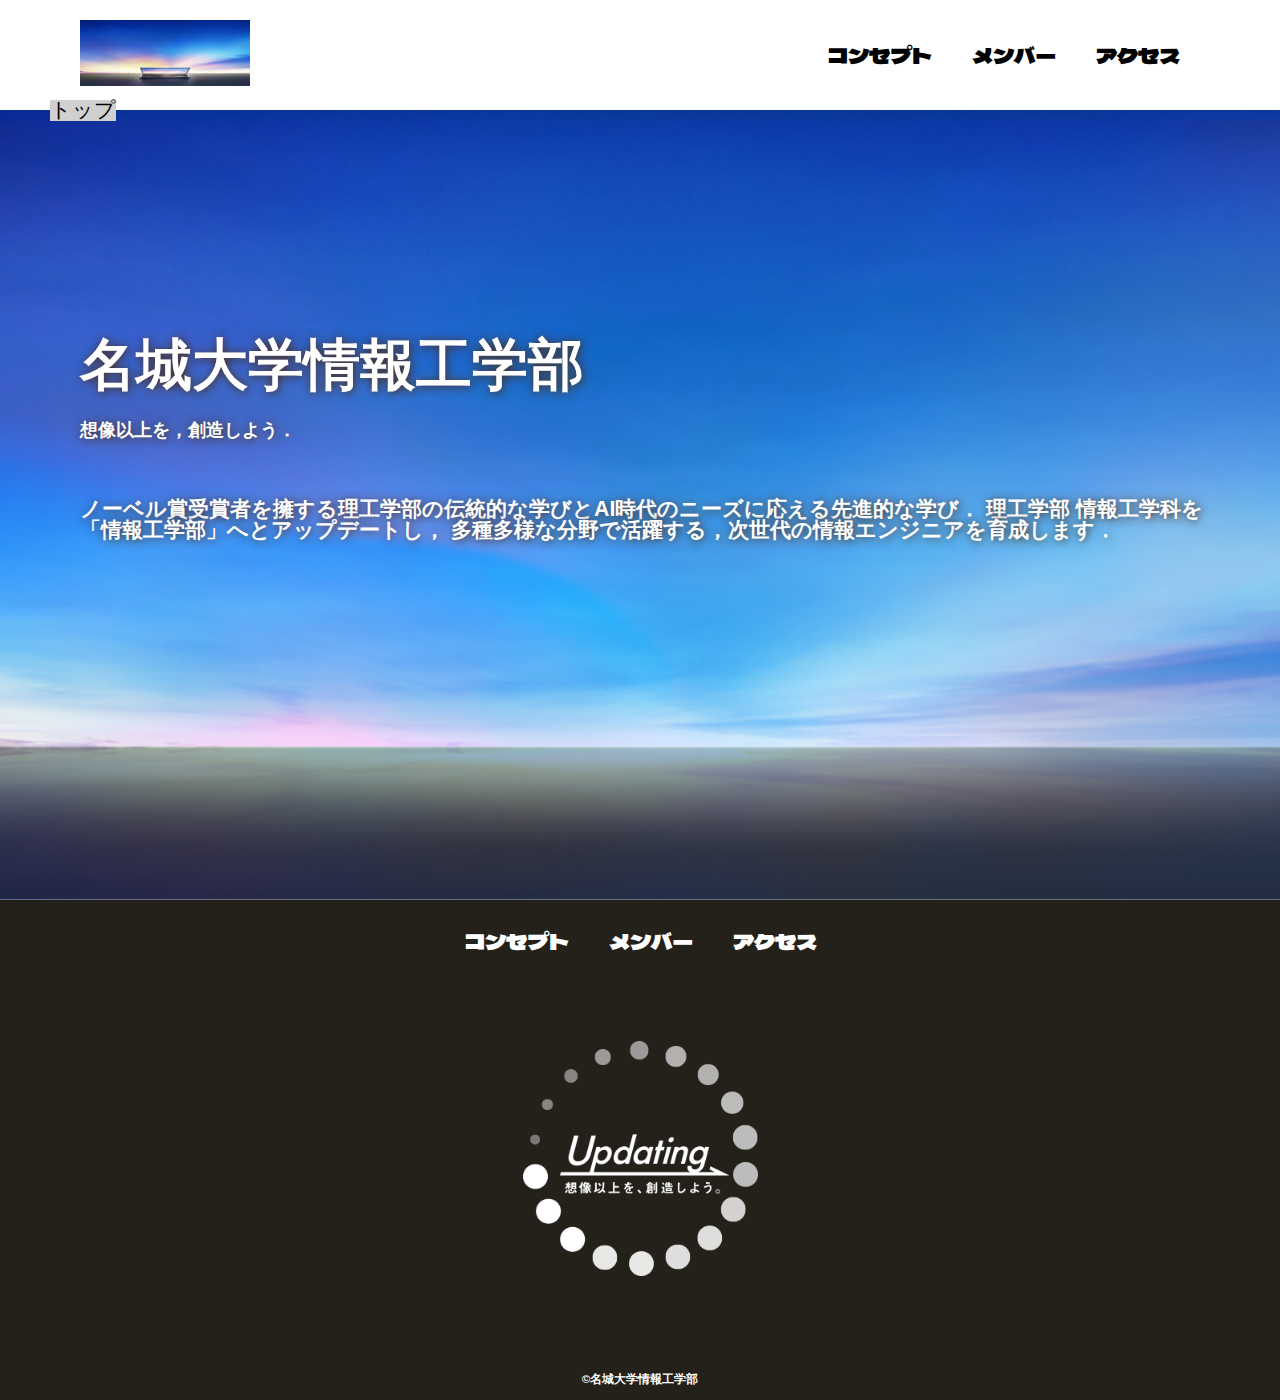
<file: index.html>
<!DOCTYPE html>
<html>
    <head>
        <meta charset="UTF-8">
        <title>名城大学情報工学部非公式HP</title>
        <meta name="description" content="名城大学情報工学部非公式Webサイト">
        <meta name="viewport" content="width=device-width">
        <script src="https://ajax.googleapis.com/ajax/libs/jquery/1.11.0/jquery.min.js"></script>
        <script src="js/script.js"></script>
        <link href="css/index.css" rel="stylesheet">
        <link rel="preconnect" href="https://fonts.googleapis.com">
        <link rel="preconnect" href="https://fonts.gstatic.com" crossorigin>
        <link href="https://fonts.googleapis.com/css2?family=Dela+Gothic+One&family=Noto+Serif+JP:wght@200..900&display=swap" rel="stylesheet">
    </head>
    <body>
        <!--header ここから-->
        <header class="header">
            <div class="header-inner">
                <a class="header-logo" href="index.html">
                    <img src="images/common/logo.png" alt="ロゴ">
                </a>
                <button class="toggle-menu-button"></button>
                <div class="header-site-menu">
                    <nav class="site-menu">
                        <ul>
                            <li><a href="concept.html">コンセプト</a></li>
                            <li><a href="members.html">メンバー</a></li>
                            <li><a href="access.html">アクセス</a></li>
                        </ul>
                    </nav>
                </div>
            </div>
        </header>
        <!--header ここまで-->
        <main class="main">
            <nav class="floating">
                <ul>
                    <li><a href="#">トップ</a></li>
                </ul>
            </nav>
            <div class="first-view">
                <div class="first-view-text">
                    <h1>名城大学情報工学部</h1>
                    <p>想像以上を，創造しよう．</p>
                    <div class="lead">
                        ノーベル賞受賞者を擁する理工学部の伝統的な学びとAI時代のニーズに応える先進的な学び．
                        理工学部 情報工学科を「情報工学部」へとアップデートし，
                        多種多様な分野で活躍する，次世代の情報エンジニアを育成します．
                    </div>
                </div>
            </div>
        </main>
        <!--footer ここから-->
        <footer class="footer">
            <nav class="site-menu">
                <ul>
                    <li><a href="concept.html">コンセプト</a></li>
                    <li><a href="members.html">メンバー</a></li>
                    <li><a href="access.html">アクセス</a></li>
                </ul>
            </nav>
            <a class="footer-logo" href="index.html">
                <img src="images/common/logo_footer.png" alt="ロゴ">
            </a>
            <p class="copyright"><small>&copy;名城大学情報工学部</small></p>
        </footer>
        <!--footer ここまで-->
    </body>
</html>
</file>
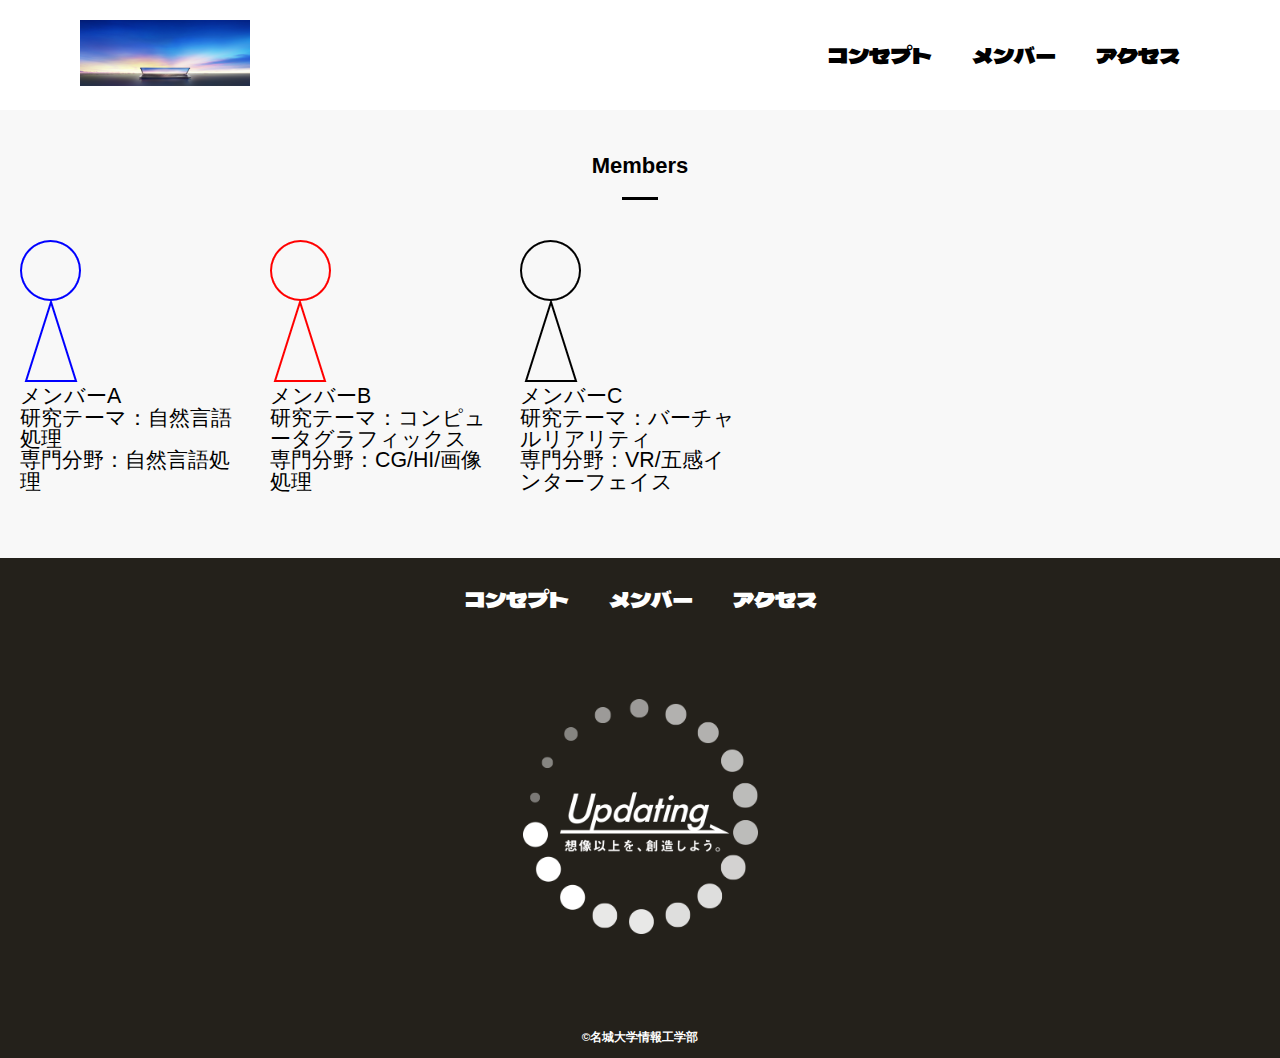
<file: members.html>
<!DOCTYPE html>
<html>
    <head>
        <meta charset="UTF-8">
        <title>メンバー</title>
        <meta name="description" content="メンバー">
        <meta name="viewport" content="width=device-width">
        <script src="js/script.js"></script>
        <link href="css/common.css" rel="stylesheet">
        <link href="css/members.css" rel="stylesheet">
        <link rel="preconnect" href="https://fonts.googleapis.com">
        <link rel="preconnect" href="https://fonts.gstatic.com" crossorigin>
        <link href="https://fonts.googleapis.com/css2?family=Dela+Gothic+One&family=Noto+Serif+JP:wght@200..900&display=swap" rel="stylesheet">
    </head>
    <body>
        <!--header ここから-->
        <header class="header">
            <div class="header-inner">
                <a class="header-logo" href="index.html">
                    <img src="images/common/logo.png" alt="ロゴ">
                </a>
                <button class="toggle-menu-button"></button>
                <div class="header-site-menu">
                    <nav class="site-menu">
                        <ul>
                            <li><a href="concept.html">コンセプト</a></li>
                            <li><a href="members.html">メンバー</a></li>
                            <li><a href="access.html">アクセス</a></li>
                        </ul>
                    </nav>
                </div>
            </div>
        </header>
        <!--header ここまで-->
        <main class="main">
            <div class = "members">
                <h2>Members</h2>
                <ul class="member-list">
                    <li>
                        <img src="images/members/member_A.png" alt="メンバーA">
                        <dl>
                            <dt>メンバーA</dt>
                            <dd>研究テーマ：自然言語処理</dd>
                        </dl>
                        <p class="speciality">専門分野：自然言語処理</p>
                    </li>
                    <li>
                        <img src="images/members/member_B.png" alt="メンバーB">
                        <dl>
                            <dt>メンバーB</dt>
                            <dd>研究テーマ：コンピュータグラフィックス</dd>
                        </dl>
                        <p class="speciality">専門分野：CG/HI/画像処理</p>
                    </li>
                    <li>
                        <img src="images/members/member_C.png" alt="メンバーC">
                        <dl>
                            <dt>メンバーC</dt>
                            <dd>研究テーマ：バーチャルリアリティ</dd>
                        </dl>
                        <p class="speciality">専門分野：VR/五感インターフェイス</p>
                    </li>
                </ul>
            </div>
        </main>
        <!--footer ここから-->
        <footer class="footer">
            <nav class="site-menu">
                <ul>
                    <li><a href="concept.html">コンセプト</a></li>
                    <li><a href="members.html">メンバー</a></li>
                    <li><a href="access.html">アクセス</a></li>
                </ul>
            </nav>
            <a class="footer-logo" href="index.html">
                <img src="images/common/logo_footer.png" alt="ロゴ">
            </a>
            <p class="copyright"><small>&copy;名城大学情報工学部</small></p>
        </footer>
        <!--footer ここまで-->
    </body>
</html>
</file>
<file: css/index.css>
@charset "utf-8";

nav.floating {
    position: absolute;
    top: 100px;
    left: 50px;
    background-color: #d0d0d0;
}

.first-view {
    height: calc(100vh - 110px);
    background-image: url(../images/index/bg_main.jpg);
    background-repeat: no-repeat;
    background-position: center center;
    background-size: cover;
    display: flex;
    align-items: center;
}

.first-view-text {
    width: 100%;
    max-width: 1200px;
    margin-left: auto;
    margin-right: auto;
    padding-left: 40px;
    padding-bottom: 80px;
    color: #ffffff;
    font-weight: bold;
    text-shadow: 1px 1px 10px #4b2c14;
}

.first-view-text h1 {
    font-family: 'Montserrat', sans-serif;
    font-size: 56px;
    line-height: 72px;
}

.first-view-text p {
    font-size: 18px;
    margin-top: 20px;
}

.lead {
    max-width: 1200px;
    margin: 60px auto;
}

*,
::before,
::after {
    padding: 0;
    margin: 0;
    box-sizing: border-box;
}

ul, ol {
    list-style: none;
}

a {
    color: inherit;
    text-decoration: none;
}

body {
    font-family: sans-serif;
    font-size: 16pt;
    color: #000000;
    line-height: 1;
    background-color: #ffffff;
}

img {
    max-width: 100%;
}

.header-inner {
    max-width: 1200px;
    height: 110px;
    margin-left: auto;
    margin-right: auto;
    padding-left: 40px;
    padding-right: 40px;
    display: flex;
    justify-content: space-between;
    align-items: center;
}

.toggle-menu-button {
    display: none;
}

.header-logo {
    display: block;
    width: 170px;
}

.site-menu ul {
    display: flex;
}

.site-menu ul li {
    margin-left: 20px;
    margin-right: 20px;
}

.site-menu ul li {
    font-family: "Dela Gothic One", sans-serif;
    font-weight: 400;
    font-style: normal;
}

.footer {
    color: #ffffff;
    background-color: #24211b;
    padding-top: 30px;
    padding-bottom: 15px;
    display: flex;
    flex-direction: column;
    align-items: center;
}

.footer-logo {
    display: block;
    width: 235px;
    margin-top: 90px;
}

.copyright {
    font-size: 14px;
    font-weight: bold;
    margin-top: 90px;
}

@media (max-width: 800px) {
    .site-menu ul {
        display: block;
        text-align: center;
    }

    .site-menu li {
        margin-top: 20px;
    }

    .header {
        position: fixed;
        top: 0;
        left: 0;
        right: 0;
        background-color: #ffffff;
        height: 50px;
        z-index: 10;
        box-shadow: 0 3px 6px rgba(0, 0, 0, 0.1);
    }

    .header-inner {
        padding-left: 20px;
        padding-right: 20px;
        height: 100%;
        position: relative;
    }

    .header-logo {
        width: 100px;
    }

    .header-site-menu {
        position: absolute;
        top: 100%;
        left: 0;
        right: 0;
        color: #ffffff;
        background-color: #736e62;
        padding-top: 30px;
        padding-bottom: 50px;
        display: none;
    }

    .header-site-menu.is-show {
        display: block;
    }

    .header-logo {
        width: 100px;
    }

    .main {
        padding-top: 50px;
    }

    .footer-logo {
        margin-top: 60px;
    }

    .copyright {
        margin-top: 50px;
    }

    .toggle-menu-button {
        display: block;
        width: 44px;
        height: 34px;
        background-image: url(../images/common/icon-menu.png);
        background-size: 50%;
        background-position: center;
        background-repeat: no-repeat;
        background-color: transparent;
        border: none;
        border-radius: 0;
        outline: none;
    }

    
}
</file>
<file: css/common.css>
@charset "utf-8";

*,
::before,
::after {
    padding: 0;
    margin: 0;
    box-sizing: border-box;
}

ul, ol {
    list-style: none;
}

a {
    color: inherit;
    text-decoration: none;
}

body {
    font-family: sans-serif;
    font-size: 16pt;
    color: #000000;
    line-height: 1;
    background-color: #ffffff;
}

img {
    max-width: 100%;
}

.header-inner {
    max-width: 1200px;
    height: 110px;
    margin-left: auto;
    margin-right: auto;
    padding-left: 40px;
    padding-right: 40px;
    display: flex;
    justify-content: space-between;
    align-items: center;
}

.toggle-menu-button {
    display: none;
}

.header-logo {
    display: block;
    width: 170px;
}

.site-menu ul {
    display: flex;
}

.site-menu ul li {
    margin-left: 20px;
    margin-right: 20px;
}

.site-menu ul li {
    font-family: "Dela Gothic One", sans-serif;
    font-weight: 400;
    font-style: normal;
}

.footer {
    color: #ffffff;
    background-color: #24211b;
    padding-top: 30px;
    padding-bottom: 15px;
    display: flex;
    flex-direction: column;
    align-items: center;
}

.footer-logo {
    display: block;
    width: 235px;
    margin-top: 90px;
}

.copyright {
    font-size: 14px;
    font-weight: bold;
    margin-top: 90px;
}

@media (max-width: 800px) {
    .site-menu ul {
        display: block;
        text-align: center;
    }

    .site-menu li {
        margin-top: 20px;
    }

    .header {
        position: fixed;
        top: 0;
        left: 0;
        right: 0;
        background-color: #ffffff;
        height: 50px;
        z-index: 10;
        box-shadow: 0 3px 6px rgba(0, 0, 0, 0.1);
    }

    .header-inner {
        padding-left: 20px;
        padding-right: 20px;
        height: 100%;
        position: relative;
    }

    .header-site-menu {
        position: absolute;
        top: 100%;
        left: 0;
        right: 0;
        color: #ffffff;
        background-color: #736e62;
        padding-top: 30px;
        padding-bottom: 50px;
        display: none;
    }

    .header-site-menu.is-show {
        display: block;
    }

    .header-logo {
        width: 100px;
    }

    .main {
        padding-top: 50px;
    }

    .footer-logo {
        margin-top: 60px;
    }

    .copyright {
        margin-top: 50px;
    }

    .toggle-menu-button {
        display: block;
        width: 44px;
        height: 34px;
        background-image: url(../images/common/icon-menu.png);
        background-size: 50%;
        background-position: center;
        background-repeat: no-repeat;
        background-color: transparent;
        border: none;
        border-radius: 0;
        outline: none;
    }
}
</file>
<file: css/members.css>
.members {
    background-color: #f8f8f8;
    padding-top: 45px;
    padding-bottom: 55px;
}

.members h2 {
    font-size: 22px;
    font-weight: bold;
    text-align: center;
}

.members h2::after {
    content: '';
    display: block;
    width: 36px;
    height: 3px;
    background-color: #000000;
    margin-top: 20px;
    margin-left: auto;
    margin-right: auto;
}

.member-list {
    display: flex;
    padding-top: 40px;
    padding-bottom: 10px;
    padding-left: 60px;
    padding-right: 60px;
    overflow: scroll;
}

.member-list li {
    flex-shrink: 0;
    width: 260px;
    margin-left: 75px;
}

.member-list li:first-child {
    margin-left: 0;
}

.member-list {
    padding-left: 20px;
    padding-right: 20px;
}

.member-list li {
    width: 220px;
    margin-left: 30px;
}
</file>
